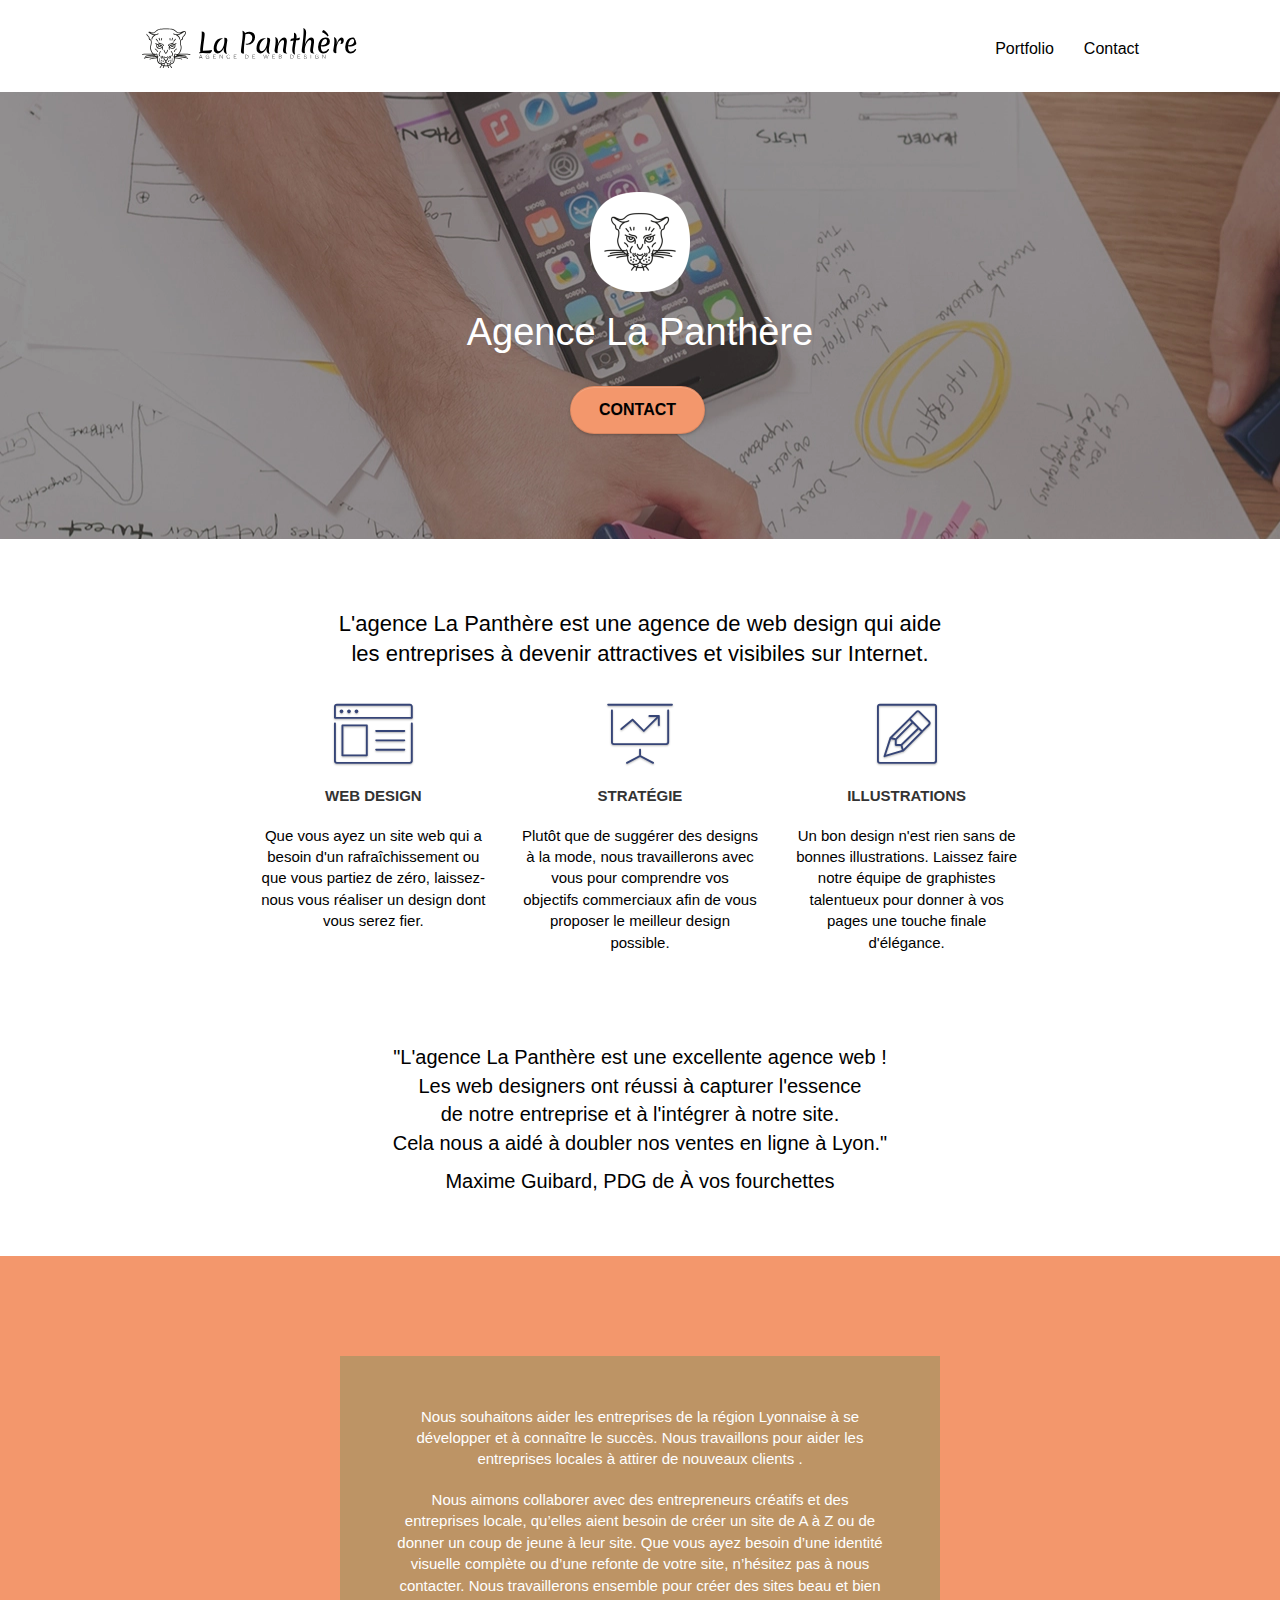
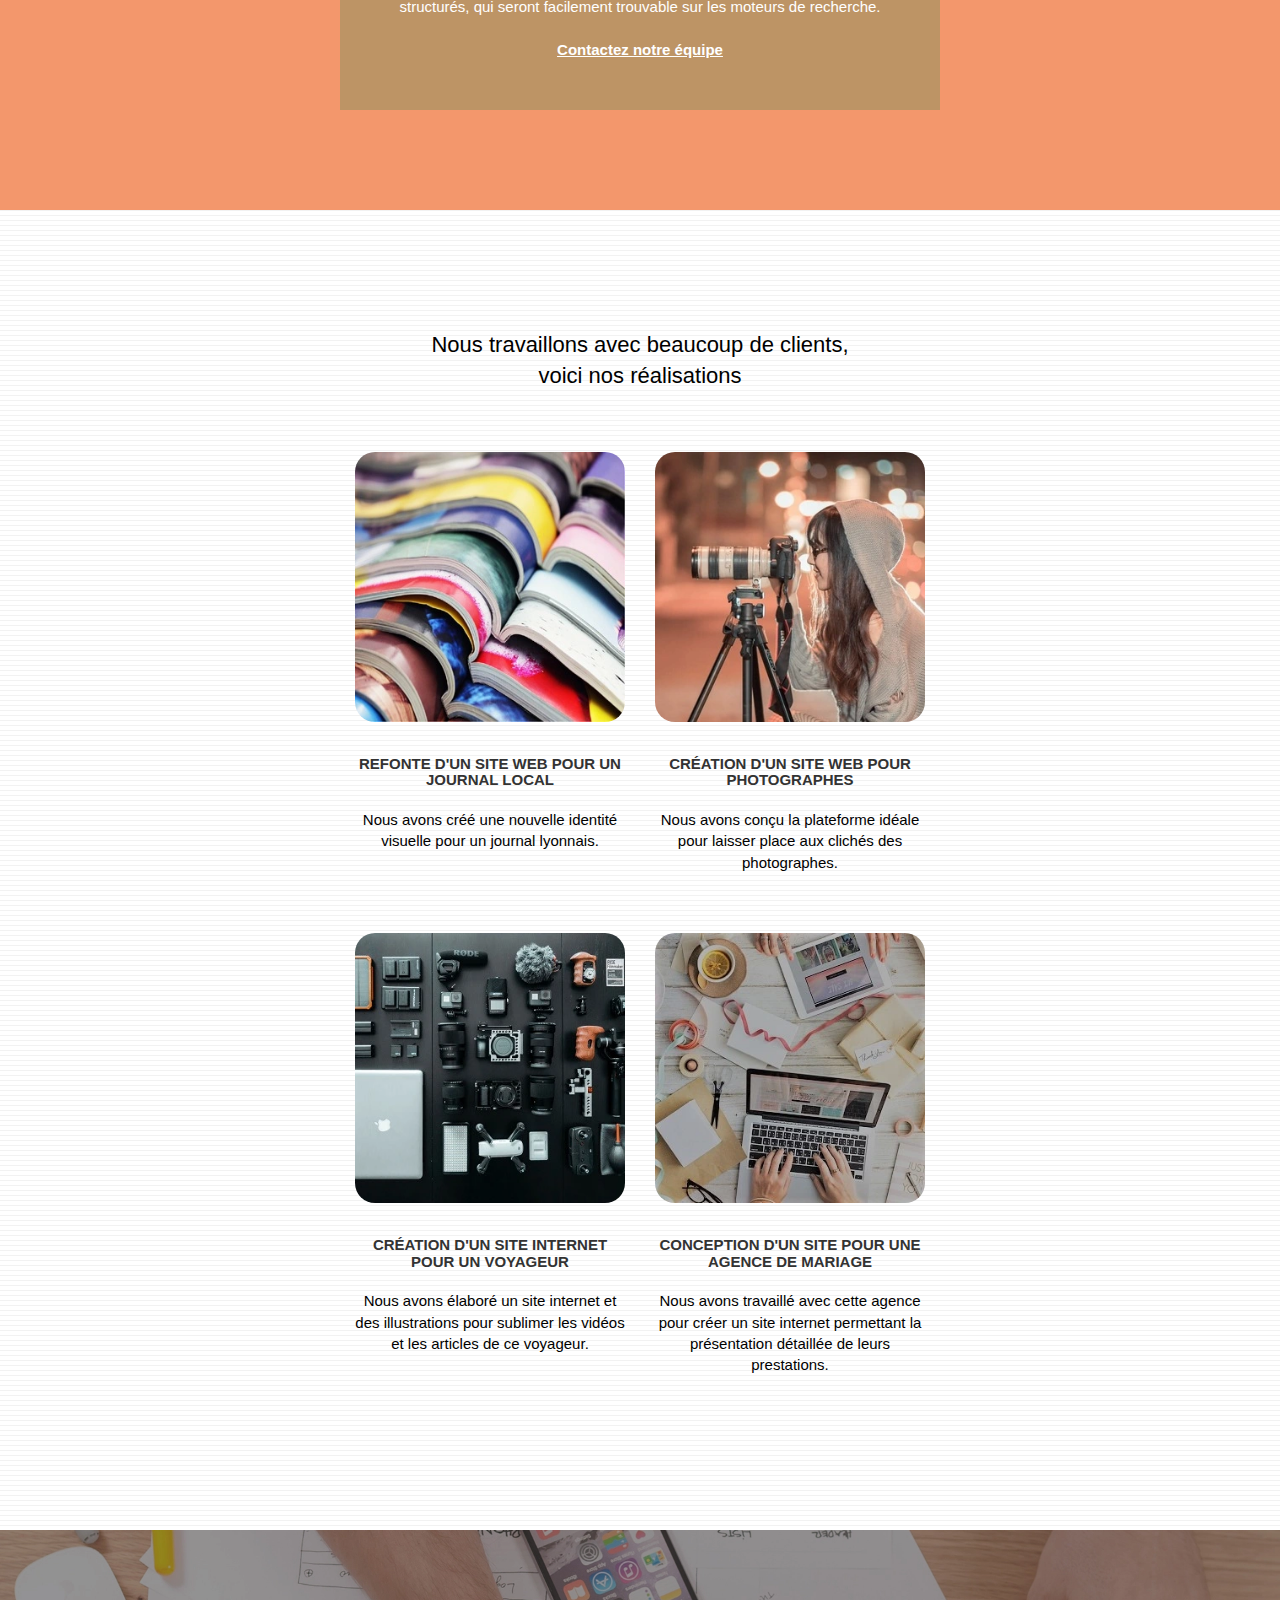
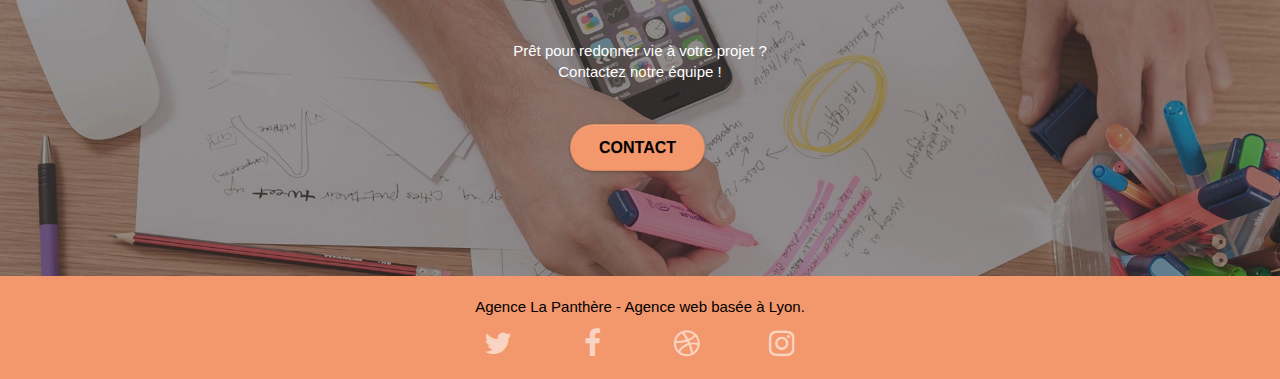
<file: index.html>
<!doctype html>
<html lang="fr">
<head>
	<meta charset="utf-8">
	<title>La Panthère, Agence web design à Lyon</title>
	<meta name="robots" content="index, follow">
	<meta name="google-site-verification" content="KetbdcQ3W8csadbLWw6Rk9CT-C-_mLVbWP8tH2MUZbk">
    <meta name="description" content="Création de sites internet pour des commmercants, évènements, artistes ou artisants. Sites vitrine ou professionnels. La Panthère est la meilleur agence de web design à Lyon.">
    <meta name="viewport" content="width=device-width, initial-scale=1.0, viewport-fit=cover">
	<link rel="canonical" href="https://alexvtl.github.io/La-panthere-after/">
    <link rel="shortcut icon" type="image/png" href="favicon.jpg">
	
	<link rel="stylesheet" type="text/css" href="./css/bootstrap.css">
	<link rel="stylesheet" type="text/css" href="style.css">
	<link rel="stylesheet" type="text/css" href="./css/font-awesome.css">
	<link rel="stylesheet" type="text/css" href="./css/et-line.css">
	

	<script src="./js/bootstrap.js" defer></script>

    
<!-- Analytics -->
 
<!-- Analytics END -->
    
</head>
<body>
<!-- Principal conteneur -->
<main class="page-container">
    
<!-- bloc-0 -->
<header class="bloc bgc-white l-bloc " id="bloc-0">
	<div class="container bloc-sm">
		<nav class="navbar row">
			<div class="navbar-header">
				<a class="navbar-brand" href="index.html"><img src="img/agence-la-panthere-monochrome.svg" alt="logo agence web design la panthère lyon" height="40" width="216"></a>
				<button id="nav-toggle" type="button" class="ui-navbar-toggle navbar-toggle" data-toggle="collapse" data-target=".navbar-1">
					<span class="sr-only">Toggle navigation</span>
					<span class="icon-bar"></span>
					<span class="icon-bar"></span>
					<span class="icon-bar"></span>
				</button>
			</div>
			<div class="collapse navbar-collapse navbar-1 special-dropdown-nav">
				<ul class="site-navigation nav navbar-nav">
					<li>
						<a href="#bloc-4-portfolio">Portfolio</a>
					</li>
					<li>
						<a href="contact.html">Contact</a>
					</li>
				</ul>
			</div>
		</nav>
	</div>
</header>
<!-- bloc-0 END -->

<!-- bloc-1-presentation -->
<div class="bloc bgc-dark-slate-blue bg-banniere d-bloc bg-t-edge bloc-bg-texture texture-paper b-parallax" id="bloc-1-hero">
	<div class="container bloc-lg">
		<div class="row tight-width-whitespace">
			<div class="col-sm-12">
				<img src="img/logo.webp" class="center-block image-resize-mode" height="100" width="100" alt="Agence La Panthère, agence web paris, création logo paris">
				<h1 class="text-center hero-bloc-text tc-white ">
					Agence La Panthère
				</h1>
				<div class="text-center">
					<a href="contact.html" class="btn btn-lg btn-clean btn-rd cta-hero btn-atomic-tangerine" id="cta-hero">Contact</a>
				</div>
			</div>
		</div>
	</div>
</div>
<!-- bloc-1-presentation END -->

<!-- bloc-2-services -->
<div class="bloc bgc-white l-bloc" id="bloc-2-services">
	<div class="container bloc-md">

		<div class="row">
			<div class="col-sm-12 text-center">
				<h2>L'agence La Panthère est une agence de web design qui aide
					<br> les entreprises à devenir attractives et visibiles sur Internet.
				</h2>
			</div>
		</div>
		<div class="row voffset-lg med-width-whitespace">
			<div class="col-sm-4">
				<div class="text-center">
					<span class="et-icon-browser sm-shadow icon-dark-slate-blue icons icon-lg"></span>
				</div>
				<h3 class="mg-md text-center">
					Web design
				</h3>
				<p class="text-center ">
					Que vous ayez un site web qui a besoin d'un rafraîchissement ou que vous partiez de zéro, laissez-nous vous réaliser un design dont vous serez fier.
				</p>
			</div>
			<div class="col-sm-4">
				<div class="text-center">
					<span class="et-icon-presentation sm-shadow icon-dark-slate-blue icons icon-lg"></span>
				</div>
				<h3 class="mg-md text-center">
					Stratégie
				</h3>
				<p class="text-center ">
					Plutôt que de suggérer des designs à la mode, nous travaillerons avec vous pour comprendre vos objectifs commerciaux afin de vous proposer le meilleur design possible.<br>
				</p>
			</div>
			<div class="col-sm-4">
				<div class="text-center">
					<span class="et-icon-edit sm-shadow icon-dark-slate-blue icons icon-lg"></span>
				</div>
				<h3 class="mg-md text-center">
					Illustrations
				</h3>
				<p class="text-center">
					Un bon design n'est rien sans de bonnes illustrations. Laissez faire notre équipe de graphistes talentueux pour donner à vos pages une touche finale d'élégance.
				</p>
			</div>
		</div>
		<div class="row voffset-lg voffset">
			<div class="col-xs-12 col-md-8 col-md-offset-2 text-center citation">
				<p>"L'agence La Panthère est une excellente agence web ! <br> Les web designers ont réussi à
					capturer l'essence
					<br> de notre entreprise et à l'intégrer à notre site.<br> Cela nous a aidé à doubler nos
					ventes en ligne à Lyon."
				</p>
				<p class="nom-quote">Maxime Guibard, PDG de À vos fourchettes<p>
			</div>
		</div>
	</div>
</div>
<!-- bloc-2-services END -->

<!-- bloc-3-what-i-do -->
<aside>
	<div class="bloc tc-white bgc-atomic-tangerine bg-presentation d-bloc bloc-bg-texture texture-paper b-parallax" id="bloc-3-what-i-do">
		<div class="container bloc-lg">
			<div class="row tight-width-whitespace black-background">
				<div class="col-sm-12">
					<h2 class="mg-md text-center tc-white">
						Nous souhaitons aider les entreprises de la région Lyonnaise à se développer et à connaître le succès. Nous travaillons pour aider les entreprises locales à attirer de nouveaux clients .<br>
					</h2>
					<p class="text-center white">
						Nous aimons collaborer avec des entrepreneurs créatifs et des entreprises locale, qu’elles aient besoin de créer un site de A à Z ou de donner un coup de jeune à leur site. Que vous ayez besoin d’une identité visuelle complète ou d’une refonte de votre site, n’hésitez pas à nous contacter. Nous travaillerons ensemble pour créer des sites beau et bien structurés, qui seront facilement trouvable sur les moteurs de recherche. 
						<br><br><a class="ltc-white bold-link" href="contact.html">Contactez notre équipe</a><br>
					</p>
				</div>
			</div>
		</div>
	</div>
</aside>
<!-- bloc-3-what-i-do END -->

<!-- bloc-4-portfolio -->
<div class="bloc bgc-white bg-lines-h2-bg bg-repeat l-bloc" id="bloc-4-portfolio">
	<div class="container bloc-lg">
		<div class="row">
			<div class="col-sm-12 text-center">
				<h2>Nous travaillons avec beaucoup de clients,<br> voici nos réalisations</h2>
			</div>
		</div>
		<div class="row tight-width-whitespace portfolio-row">
			<div class="col-sm-6 div-center">
				<a href="#" data-lightbox="img/1.webp" data-gallery-id="gallery-1" data-caption="Refonte d'un site web pour un journal local" data-frame="snapshot-lb"><img src="img/1.webp" alt="paris web design logo agence web meilleure agence et refonte site web journal" class="img-responsive portfolio-thumb" height="270" width="270"></a>
				<h3 class="mg-md text-center">
					Refonte d'un site web pour un journal local
				</h3>
				<p class="text-center">
					Nous avons créé une nouvelle identité visuelle pour un journal lyonnais.
				</p>
			</div>
			<div class="col-sm-6 div-center">
				<a href="#" data-lightbox="img/2.webp" data-gallery-id="gallery-1" data-caption="Création d'un site web pour photographes" data-frame="snapshot-lb"><img src="img/2.webp" class="img-responsive portfolio-thumb" alt="paris web design logo agence web meilleure agence, Création d'un site web pour photographes" height="270" width="270"></a>
				<h3 class="mg-md text-center">
					Création d'un site web pour photographes
				</h3>
				<p class="text-center">
					Nous avons conçu la plateforme idéale pour laisser place aux clichés des photographes.
				</p>
			</div>
		</div>
		<div class="row tight-width-whitespace portfolio-row">
			<div class="col-sm-6 div-center">
				<a href="#" data-lightbox="img/3.webp" data-gallery-id="gallery-1" data-caption="Création d'un site internet pour un voyageur" data-frame="snapshot-lb"><img src="img/3.webp" class="img-responsive portfolio-thumb" alt="paris web design logo agence web meilleure agence, Création d'un site web pour voyageur" height="270" width="270"></a>
				<h3 class="mg-md text-center">
					Création d'un site internet pour un voyageur
				</h3>
				<p class="text-center">
					Nous avons élaboré un site internet et des illustrations pour sublimer les vidéos et les articles de ce voyageur.
				</p>
			</div>
			<div class="col-sm-6 div-center">
				<a href="#" data-lightbox="img/4.webp" data-gallery-id="gallery-1" data-caption="Conception d'un site pour une agence de mariage" data-frame="snapshot-lb"><img src="img/4.webp" class="img-responsive portfolio-thumb" alt="Création d'un site web pour agence de mariage" height="270" width="270"></a>
				<h3 class="mg-md text-center">
					Conception d'un site pour une agence de mariage
				</h3>
				<p class="text-center">
					Nous avons travaillé avec cette agence pour créer un site internet permettant la présentation détaillée de leurs prestations.
				</p>
			</div>
		</div>
	</div>
</div>
<!-- bloc-4-portfolio END -->

<!-- bloc-5-cta -->
<div class="bloc bgc-dark-slate-blue bg-banniere d-bloc bloc-bg-texture texture-paper" id="bloc-5-cta">
	<div class="container bloc-lg">
		<div class="row">
			<h2 class="mg-md text-center tc-white">
				Prêt pour redonner vie à votre projet ?<br>Contactez notre équipe !
			</h2>
			<div class="col-sm-12 text-center">
				<a href="contact.html" class="btn btn-atomic-tangerine btn-clean btn-rd btn-lg cta-hero">Contact</a>
			</div>
		</div>
	</div>
</div>
<!-- bloc-5-cta END -->
</main>
<!-- Principal conteneur END -->
<!-- Footer - bloc-8 -->
<footer>
	<div class="bloc bgc-atomic-tangerine d-bloc" id="bloc-8">
		<div class="container bloc-sm">
			<div class="row">
				<div class="col-sm-12">
					<p class="text-center black">
						Agence La Panthère - Agence web basée à Lyon.<br>
					</p>
					<div class="row row-no-gutters social">
						<div class="col-sm-3">
							<div class="text-center">
								<a class="social" title="Twitter" href="https://twitter.com" aria-label="logo twitter"
                                   target="_blank"><span class="fa fa-twitter icon-md"></span></a>
							</div>
						</div>
						<div class="col-sm-3">
							<div class="text-center">
								<a class="social" title="Facebook" href="https://facebook.com" aria-label="logo facebook" target="_blank"><span class="fa fa-facebook icon-md"></span></a>
							</div>
						</div>
						<div class="col-sm-3">
							<div class="text-center">
								<a class="social" title="Dribbble" href="https://dribbble.com" aria-label="logo dribble"
                                   target="_blank"><span class="fa fa-dribbble icon-md"></span></a>
							</div>
						</div>
						<div class="col-sm-3">
							<div class="text-center">
								<a class="social" title="Instagram" href="https://instagram.com" aria-label="logo instagram" target="_blank"><span class="fa fa-instagram icon-md"></span></a>
							</div>
						</div>
					</div>
				</div>
			</div>
		</div>
	</div>
</footer>
<!-- Footer - bloc-8 END -->


<!-- Principal conteneur END -->
</body>
</html>
</file>
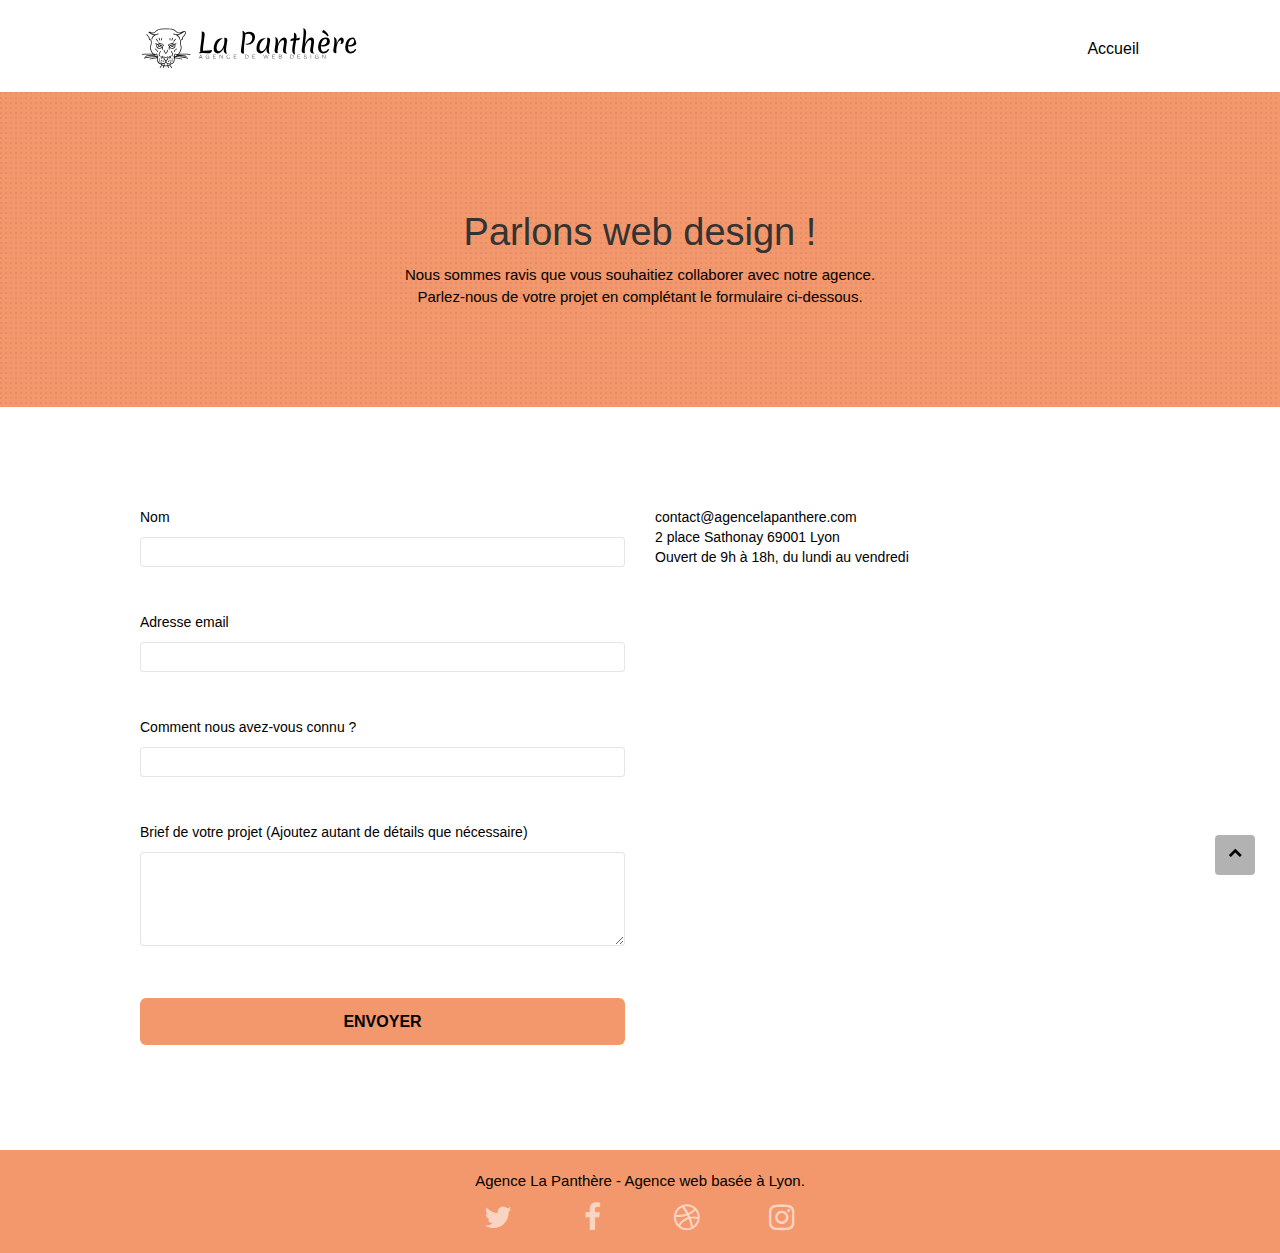
<file: contact.html>
<!doctype html>
<html lang="fr">
<head>
    <meta charset="utf-8">
    <meta name="description" content="Contactez la panthère, la meilleure agence de Web design à Lyon">
    <meta name="viewport" content="width=device-width, initial-scale=1.0, viewport-fit=cover">
    <link rel="shortcut icon" type="image/png" href="favicon.jpg">
    <link rel="canonical" href="https://alexvtl.github.io/La-panthere-after/contact.html">

	<link rel="stylesheet" type="text/css" href="./css/bootstrap.css">
	<link rel="stylesheet" type="text/css" href="style.css">
	<link rel="stylesheet" type="text/css" href="./css/font-awesome.css">
	<link rel="stylesheet" type="text/css" href="./css/et-line.css">
	
    
	<script src="./js/jquery-2.1.0.js" defer></script>
	<script src="./js/bootstrap.js" defer></script>
	<script src="./js/blocs.js" defer></script>
	<script src="./js/jqBootstrapValidation.js" defer></script>
	<script src="./js/formHandler.js" defer></script>

    <title>La Panthère, Contact</title>

    
<!-- Analytics -->
 
<!-- Analytics END -->
    
</head>
<body>
<!-- Principal conteneur -->
<div class="page-container">
    
<!-- bloc-0 -->
<header class="bloc bgc-white l-bloc " id="bloc-0">
	<div class="container bloc-sm">
		<nav class="navbar row">
			<div class="navbar-header">
				<a class="navbar-brand" href="index.html"><img src="img/agence-la-panthere-monochrome.svg" alt="logo agence web design la panthère lyon" height="40" width="216"></a>
				<button id="nav-toggle" type="button" class="ui-navbar-toggle navbar-toggle" data-toggle="collapse" data-target=".navbar-1">
					<span class="sr-only">Toggle navigation</span>
					<span class="icon-bar"></span>
					<span class="icon-bar"></span>
					<span class="icon-bar"></span>
				</button>
			</div>
			<div class="collapse navbar-collapse navbar-1 special-dropdown-nav">
				<ul class="site-navigation nav navbar-nav">
					<li>
						<a href="index.html">Accueil</a>
					</li>
				</ul>
			</div>
		</nav>
	</div>
</header>
<!-- bloc-0 END -->

<!-- bloc-6 -->
<section class="bloc bg-dots-bg bg-repeat bgc-atomic-tangerine d-bloc bloc-bg-texture texture-paper" id="bloc-6">
	<div class="container bloc-lg">
		<div class="row">
			<div class="col-sm-12">
				<h1 class="text-center hero-bloc-text black">
					Parlons web design !
				</h1>
				<p class="text-center mg-lg black tight-width-whitespace">
					Nous sommes ravis que vous souhaitiez collaborer avec notre agence.<br>
					Parlez-nous de votre projet en complétant le formulaire ci-dessous.
				</p>
			</div>
		</div>
	</div>
</section>
<!-- bloc-6 END -->
<main>
<!-- bloc-7 -->
<div class="bloc bgc-white l-bloc" id="bloc-7">
	<div class="container bloc-lg">
		<div class="row">
			<div class="col-sm-6">
				<form id="form_1">
					<div class="form-group">
						<label for="name">
							Nom
						</label>
						<input id="name" class="form-control" required>
					</div>
					<div class="form-group">
						<label for="email">
							Adresse email
						</label>
						<input id="email" class="form-control" type="email" required >
					</div>
					<div class="form-group">
						<label for="input_504">
							Comment nous avez-vous connu ?
						</label>
						<input class="form-control" type="email" required id="input_504" >
					</div>
					<div class="form-group">
						<label for="message">
							Brief de votre projet (Ajoutez autant de détails que nécessaire)<br>
						</label><textarea id="message" class="form-control" rows="4" cols="50" required></textarea>
					</div> 
					<button class="bloc-button btn btn-lg btn-block cta-hero btn-atomic-tangerine" type="submit">
						Envoyer
					</button>
				</form>
			</div>
			<div class="col-sm-6">
				<p>
					contact@agencelapanthere.com<br>2 place Sathonay 69001 Lyon<br>Ouvert de 9h à 18h, du lundi au vendredi<br>
				</p>
			</div>
		</div>
	</div>
</div>
<!-- bloc-7 END -->
</main>
<!-- Principal conteneur END -->
<!-- ScrollToTop Button -->
<span class="bloc-button btn btn-d scrollToTop" onclick="scrollToTarget('1')"><span class="fa fa-chevron-up"></span></span>
<!-- Footer - bloc-8 -->
<footer>
	<div class="bloc bgc-atomic-tangerine d-bloc" id="bloc-8">
		<div class="container bloc-sm">
			<div class="row">
				<div class="col-sm-12">
					<p class="text-center black">
						Agence La Panthère - Agence web basée à Lyon.<br>
					</p>
					<div class="row row-no-gutters social row-social">
						<div class="col-sm-3">
							<div class="text-center">
								<a class="social" title="Twitter" href="https://twitter.com" aria-label="logo twitter"
                                   target="_blank"><span class="fa fa-twitter icon-md"></span></a>
							</div>
						</div>
						<div class="col-sm-3">
							<div class="text-center">
								<a class="social" title="Facebook" href="https://facebook.com" aria-label="logo facebook" target="_blank"><span class="fa fa-facebook icon-md"></span></a>
							</div>
						</div>
						<div class="col-sm-3">
							<div class="text-center">
								<a class="social" title="Dribbble" href="https://dribbble.com" aria-label="logo dribble"
                                   target="_blank"><span class="fa fa-dribbble icon-md"></span></a>
							</div>
						</div>
						<div class="col-sm-3">
							<div class="text-center">
								<a class="social" title="Instagram" href="https://instagram.com" aria-label="logo instagram" target="_blank"><span class="fa fa-instagram icon-md"></span></a>
							</div>
						</div>
					</div>
				</div>
			</div>
		</div>
	</div>
</footer>
<!-- Footer - bloc-8 END -->
</div>
<!-- Principal conteneur END -->
    

</body>
</html>
</file>
<file: style.css>
body {
    margin: 0;
    padding: 0;
    background: #FFF;
    overflow-x: hidden;
    -webkit-font-smoothing: antialiased;
    -moz-osx-font-smoothing: grayscale;
}

a,
button {
    transition: all .3s ease-in-out;
    outline: none!important;
}

a:hover {
    text-decoration:underline;
    cursor: pointer;
}

#page-loading-blocs-notifaction {
    position: fixed;
    top: 0;
    bottom: 0;
    width: 100%;
    z-index: 100000;
    background: #FFFFFF url("img/pageload-spinner.gif") no-repeat center center;
}

.bloc {
    width: 100%;
    clear: both;
    background: 50% 50% no-repeat;
    padding: 0 50px;
    -webkit-background-size: cover;
    -moz-background-size: cover;
    -o-background-size: cover;
    background-size: cover;
    position: relative;
}

.bloc .container {
    padding-left: 0;
    padding-right: 0;
}

.bloc .container img{
    border-radius: 20px;
}

.bloc-lg {
    padding: 100px 50px;
}

.bloc-md {
    padding: 50px;
}

.bloc-sm {
    padding: 20px 50px;
}

.div-center {
    display: flex;
    flex-direction: column;
    align-items: center;
    gap: 0px;
}

.bg-center,
.bg-l-edge,
.bg-r-edge,
.bg-t-edge,
.bg-b-edge,
.bg-tl-edge,
.bg-bl-edge,
.bg-tr-edge,
.bg-br-edge,
.bg-repeat {
    -webkit-background-size: auto!important;
    -moz-background-size: auto!important;
    -o-background-size: auto!important;
    background-size: auto!important;
}

.bg-repeat {
    background: repeat;
}

.bg-t-edge {
    background: top no-repeat;
}

.bloc-bg-texture::before {
    content: "";
    background-size: 2px 2px;
    position: absolute;
    top: 0;
    bottom: 0;
    left: 0;
    right: 0;
}

.texture-paper::before {
    background-size: 280px 280px;
}

.b-parallax {
    background-attachment: fixed;
}

.d-bloc {
    color: rgba(255, 255, 255, .7);
}

.d-bloc button:hover {
    color: rgba(255, 255, 255, .9);
}

.d-bloc .icon-round,
.d-bloc .icon-square,
.d-bloc .icon-rounded,
.d-bloc .icon-semi-rounded-a,
.d-bloc .icon-semi-rounded-b {
    border-color: rgba(255, 255, 255, .9);
}

.d-bloc .divider-h span {
    border-color: rgba(255, 255, 255, .2);
}

.d-bloc .a-btn,
.d-bloc .navbar a,
.d-bloc .navbar-brand,
.d-bloc a .icon-sm,
.d-bloc a .icon-md,
.d-bloc a .icon-lg,
.d-bloc a .icon-xl,
.d-bloc h1 a,
.d-bloc h2 a,
.d-bloc h3 a,
.d-bloc h4 a,
.d-bloc h5 a,
.d-bloc h6 a,
.d-bloc p a {
    color: rgba(255, 255, 255, .6);
}

.d-bloc .a-btn:hover,
.d-bloc .navbar a:hover,
.d-bloc .navbar-brand:hover,
.d-bloc a:hover .icon-sm,
.d-bloc a:hover .icon-md,
.d-bloc a:hover .icon-lg,
.d-bloc a:hover .icon-xl,
.d-bloc h1 a:hover,
.d-bloc h2 a:hover,
.d-bloc h3 a:hover,
.d-bloc h4 a:hover,
.d-bloc h5 a:hover,
.d-bloc h6 a:hover,
.d-bloc p a:hover {
    color: rgba(255, 255, 255, 1);
}

.d-bloc .navbar-toggle .icon-bar {
    background: rgba(255, 255, 255, 1);
}

.d-bloc .btn-wire,
.d-bloc .btn-wire:hover {
    color: rgba(255, 255, 255, 1);
    border-color: rgba(255, 255, 255, 1);
}

.d-bloc .panel {
    color: rgba(0, 0, 0, .5);
}

.d-bloc .panel button:hover {
    color: rgba(0, 0, 0, .7);
}

.d-bloc .panel icon {
    border-color: rgba(0, 0, 0, .7);
}

.d-bloc .panel .divider-h span {
    border-color: rgba(0, 0, 0, .1);
}

.d-bloc .panel .a-btn {
    color: rgba(0, 0, 0, .6);
}

.d-bloc .panel .a-btn:hover {
    color: rgba(0, 0, 0, 1);
}

.d-bloc .panel .btn-wire,
.d-bloc .panel .btn-wire:hover {
    color: rgba(0, 0, 0, .7);
    border-color: rgba(0, 0, 0, .3);
}

.d-bloc .panel,
.l-bloc {
    color: rgba(0, 0, 0, .5);
}

.d-bloc .panel button:hover,
.l-bloc button:hover {
    color: rgba(0, 0, 0, .7);
}

.l-bloc .icon-round,
.l-bloc .icon-square,
.l-bloc .icon-rounded,
.l-bloc .icon-semi-rounded-a,
.l-bloc .icon-semi-rounded-b {
    border-color: rgba(0, 0, 0, .7);
}

.d-bloc .panel .divider-h span,
.l-bloc .divider-h span {
    border-color: rgba(0, 0, 0, .1);
}

.d-bloc .panel .a-btn,
.l-bloc .a-btn,
.l-bloc .navbar a,
.l-bloc .navbar-brand,
.l-bloc a .icon-sm,
.l-bloc a .icon-md,
.l-bloc a .icon-lg,
.l-bloc a .icon-xl,
.l-bloc h1 a,
.l-bloc h2 a,
.l-bloc h3 a,
.l-bloc h4 a,
.l-bloc h5 a,
.l-bloc h6 a,
.l-bloc p a {
    color: rgba(0, 0, 0, .6);
}

.d-bloc .panel .a-btn:hover,
.l-bloc .a-btn:hover,
.l-bloc .navbar a:hover,
.l-bloc .navbar-brand:hover,
.l-bloc a:hover .icon-sm,
.l-bloc a:hover .icon-md,
.l-bloc a:hover .icon-lg,
.l-bloc a:hover .icon-xl,
.l-bloc h1 a:hover,
.l-bloc h2 a:hover,
.l-bloc h3 a:hover,
.l-bloc h4 a:hover,
.l-bloc h5 a:hover,
.l-bloc h6 a:hover,
.l-bloc p a:hover {
    color: rgba(0, 0, 0, 1);
}

.l-bloc .navbar-toggle .icon-bar {
    color: rgba(0, 0, 0, .6);
}

.d-bloc .panel .btn-wire,
.d-bloc .panel .btn-wire:hover,
.l-bloc .btn-wire,
.l-bloc .btn-wire:hover {
    color: rgba(0, 0, 0, .7);
    border-color: rgba(0, 0, 0, .3);
}

.voffset {
    margin-top: 30px;
}

.voffset-lg {
    margin-top: 80px;
}

.row-no-gutters {
    margin-right: 0;
    margin-left: 0;
    display: flex;
    justify-content: center;
    gap: 22px;
}

.row.row-no-gutters > [class^="col-"],
.row.row-no-gutters > [class*=" col-"] {
    padding-right: 0;
    padding-left: 0;
}

#bloc-1-hero h1 {
    font-size: 32px;
}

.navbar {
    margin-bottom: 0;
    z-index: 1;
}

.navbar-brand {
    height: auto;
    padding: 3px 15px;
    font-size: 25px;
    font-weight: normal;
    font-weight: 600;
    line-height: 44px;
}

.navbar-brand img {
    max-height: 200px;
    margin: 0 5px 0 0;
    display: inline;
}

.navbar-brand img[src$=svg] {
    min-width: 100px;
}

.nav-center .navbar-brand img {
    margin: 0;
}

.navbar .nav {
    padding-top: 2px;
    float: right;
    z-index: 1;
    list-style-type: none;
    text-decoration: none;
}

ul li a{
    text-decoration: none;
}

.nav > li {
    float: left;
    margin-top: 4px;
    font-size: 16px;
    text-decoration: none;
}

.navbar-nav .open .dropdown-menu > li > a {
    text-align: inherit;
}

.nav > li a:hover,
.nav > li a:focus {
    background: transparent;
    text-decoration: underline;
}

.navbar-toggle {
    margin: 10px 10px 0 0;
    border: 0px;
}

.navbar-toggle:hover {
    background: transparent!important;
}

.navbar-toggle .icon-bar {
    background-color: rgba(0, 0, 0, .5);
    width: 26px;
}

.nav-invert .navbar .nav {
    float: left;
}

.nav-invert .navbar-header,
.nav-invert .navbar-brand {
    float: right;
    position: relative;
    z-index: 2;
}

@media (min-width: 768px) {
    .site-navigation {
        position: absolute;
        top: 50%;
        right: 0%;
        transform: translate(0, -50%);
        -webkit-transform: translateY(-50%);
        text-decoration: none;
    }
    .nav > li .dropdown-menu a,
    .nav > li .dropdown-menu a:hover {
        color: #484848;
    }
    .nav-invert .site-navigation {
        left: 0;
        right: 0;
    }
    .nav-center {
        text-align: center;
    }
    .nav-center .navbar-header {
        width: 100%;
    }
    .nav-center .navbar-header,
    .nav-center .navbar-brand,
    .nav-center .nav > li {
        float: none;
        display: inline-block;
        text-decoration: none;
    }
    .nav-center .site-navigation {
        position: relative;
        width: 100%;
        right: 0;
        margin-right: 0px;
        margin-top: 20px;
    }
    .nav-center.mini-nav .navbar-toggle {
        float: none;
        margin: 10px auto 0;
    }
    .navbar-toggle{
        display: none;
    }
}

.nav > li > .dropdown a {
    background: none!important;
    display: block;
    padding: 14px 15px;
}

nav .caret {
    margin: 0 5px;
}

.dropdown-menu .dropdown-menu {
    top: -8px;
    left: 100%;
}

.dropdown-menu .dropmenu-flow-right {
    top: 100%;
    left: 0;
    margin-left: -1px;
    border-top-left-radius: 0;
    border-top-right-radius: 0;
}

.dropdown-menu .dropdown span {
    border: 4px solid black;
    border-top-color: transparent;
    border-right-color: transparent;
    border-bottom-color: transparent;
    margin: 6px -5px 0 0!important;
    float: right;
}

.mg-md {
    margin-top: 10px;
    margin-bottom: 20px;
    color: white;
}

.mg-lg {
    margin-top: 10px;
    margin-bottom: 40px;
}

.btn {
    margin: 0 5px 5px 0;
}

.btn.pull-right {
    margin: 0 0 5px 5px;
}

.btn-d,
.btn-d:hover,
.btn-d:focus {
    color: #FFF;
    background: rgba(0, 0, 0, .3);
}

button {
    outline: none!important;
}

.btn-rd {
    border-radius: 40px;
}

.btn-clean {
    border: 1px solid rgba(0, 0, 0, .08);
    border-bottom-color: rgba(0, 0, 0, .1);
    text-shadow: 0 1px 0 rgba(0, 0, 1, .1);
    box-shadow: 0 1px 3px rgba(0, 0, 1, .25), inset 0 1px 0 0 rgba(255, 255, 255, .15);
}

.icon-md {
    font-size: 30px!important;
    color: white;
}


.icon-lg {
    font-size: 60px!important;
}

.sm-shadow {
    text-shadow: 0 1px 2px rgba(0, 0, 0, .3);
}

.panel-sq,
.panel-sq .panel-heading,
.panel-sq .panel-footer {
    border-radius: 0;
}

.panel-rd {
    border-radius: 30px;
}

.panel-rd .panel-heading {
    border-radius: 29px 29px 0 0;
}

.panel-rd .panel-footer {
    border-radius: 0 0 29px 29px;
}
.form-group{
display: flex;
flex-direction:column;
}

.form-control {
    border-color: rgba(0, 0, 0, .1);
    box-shadow: none;
    margin:5px 0px 15px;
    height: 30px;
}

.scrollToTop {
    width: 40px;
    height: 40px;
    position: fixed;
    bottom: 20px;
    right: 20px;
    z-index: 500;
    transition: all .3s ease-in-out;
}
scrollToTop span{
    margin-top: 6px;
}


.showScrollTop {
    font-size: 14px;
    opacity: 1;
}

a[data-lightbox] {
    position: relative;
    display: block;
    text-align: center;
}

a[data-lightbox]:hover::before {
    content: "+";
    font-family: "HelveticaNeue-Light", "Helvetica Neue Light", "Helvetica Neue", Helvetica, Arial;
    font-size: 32px;
    width: 50px;
    height: 50px;
    border-radius: 50%;
    margin-left: -25px;
    background: rgba(0, 0, 0, .6);
    color: #FFF;
    font-weight: 100;
    z-index: 1;
    position: absolute;
    top: 50%;
    left: 50%;
    transform: translateY(-50%);
    -webkit-transform: translateY(-50%);
}

a[data-lightbox]:hover img {
    opacity: 0.6;
    -webkit-animation-fill-mode: none;
    animation-fill-mode: none;
}

#lightbox-modal {
    display: flex;
    align-items: center;
}

#lightbox-modal .modal-dialog {
    width: 90%;
    max-width: 900px;
    margin: 0 auto 0;
}

#lightbox-modal .modal-dialog img {
    max-height: 90vh;
    margin: 0 auto;
}

.lightbox-caption {
    padding: 20px;
    color: #FFF;
    background: rgba(0, 0, 0, .5);
    position: absolute;
    left: 15px;
    right: 15px;
    bottom: 5px;
}

.close-lightbox {
    color: #FFF;
    font-size: 30px;
    position: absolute;
    top: 20px;
    right: 20px;
    z-index: 20;
    background: rgba(0, 0, 0, .5);
    border: none;
    line-height: 30px;
    padding: 0 9px 5px;
    opacity: 0.3;
}

.close-lightbox:hover,
.next-lightbox:hover,
.prev-lightbox:hover {
    opacity: 1.0;
    color: #FFF;
}

.next-lightbox,
.prev-lightbox {
    font-size: 25px;
    color: rgba(255, 255, 255, .9);
    background: rgba(0, 0, 0, .5);
    transition: all .2s ease-in-out;
    position: absolute;
    top: 45%;
    z-index: 1;
    opacity: 0.4;
}

.next-lightbox {
    padding: 6px 8px 1px 13px;
    right: 25px;
}

.prev-lightbox {
    padding: 6px 13px 1px 10px;
    left: 25px;
}

.snapshot-lb .modal-body {
    padding-bottom: 45px;
    text-align: center;
}

.snapshot-lb .lightbox-caption {
    padding: 0;
    color: rgba(0, 0, 0, .5);
    background: none;
}

h1,
h2,
h3,
h4,
h5,
h6,
p,
label,
.btn,
a {
    font-family: "helvetica";
    font-weight: 400;
    color: #000000!important;
}

.container {
    max-width: 1000px;
    margin-right: auto;
    margin-left: auto;
}

.hero-bloc-text {
    font-size: 38px !important;
    text-align: center;
}

.hero-bloc-text-sub {
    font-size: 36px;
    text-align: center;
}

.statement-bloc-text {
    line-height: 26px;
    font-style: italic;
    font-size: 20px;
    text-align: center;
    font-weight: lighter;
    max-width: 520px;
    margin: auto auto auto auto;
}

.text-center{
    font-size: 15px;
}

.tight-width-whitespace {
    max-width: 600px;
    margin: auto auto auto auto;
    text-align: center;
    color: #000000;
}

.h1 {
    font-size: 20px;
    font-family: "Open Sans";
}

.cta-hero {
    margin-top: 22px;
    color: #FFFFFF!important;
    text-transform: uppercase;
    padding: 12px 28px 12px 28px;
    font-size: 16px;
    font-weight: 700;
}

.citation.text-center{
font-size: 20px;
}

.social {
    max-width: 400px;
    margin: auto auto auto auto;
}

h2 {
    font-size: 22px;
    line-height: 1.4em;
}

h3 {
    font-size: 15px;
    text-transform: uppercase;
    font-weight: 700;
    color: #333333!important;
}

.med-width-whitespace {
    max-width: 800px;
    margin: auto auto auto auto;
    box-shadow: 0px 0px 0px #000000;
}

h1 {
    color: #333333!important;
}

h4 {
    color: #333333!important;
}

.icons {
    margin-bottom: 14px;
    margin-top: 24px;
}

.white {
    color: #FFFFFF!important;
}

.portfolio-thumb {
    margin-bottom: 24px;
}

.portfolio-row {
    margin-bottom: 44px;
    margin-top: 50px;
}

.avatar {
    box-shadow: 0px 4px 9px rgba(0, 0, 0, 0.3);
}

.black-background {
    background-color: rgba(165, 147, 99, 0.7);
    padding: 40px 40px 40px 40px;
}

.bold-link {
    font-weight: 900;
    text-decoration: underline!important;
}

.bgc-white {
    background-color: #ffffff;
}

.bgc-dark-slate-blue {
    background-color: #364577;
}

.bgc-atomic-tangerine {
    background-color: #F3976C;
}

.tc-white {
    color: #ffffff!important;

}

.btn-atomic-tangerine {
    background: #F3976C;
    color: #000000!important;
}

.btn-atomic-tangerine:hover {
    background: #c27956!important;
    color: #000000!important;
}

.ltc-white {
    color: #FFFFFF!important;
}

.ltc-white:hover {
    color: #ffffff!important;
}

.ltc-atomic-tangerine {
    color: #F3976C!important;
}

.ltc-atomic-tangerine:hover {
    color: #c27956!important;
}

.icon-dark-slate-blue {
    color: #364577!important;
    border-color: #364577!important;
}

.bg-dots-bg {
    background-image: url("img/dots-bg.png");
}

.bg-lines-h2-bg {
    background-image: url("img/lines-h2-bg.png");
}

.bg-banniere {
    background-image: url("img/agence-la-panthere.webp");
}

.bg-presentation {
    background-image: url("img/image-de-presentation.webp");
}

@media (max-width: 1024px) {
    .bloc {
        padding-left: 20px;
        padding-right: 20px;
    }
    .bloc.full-width-bloc,
    .bloc-tile-2.full-width-bloc .container,
    .bloc-tile-3.full-width-bloc .container,
    .bloc-tile-4.full-width-bloc .container {
        padding-left: 0;
        padding-right: 0;
    }
}

@media (max-width: 992px) and (min-width: 768px) {
    .navbar .nav {
        max-width: 80%
    }
    .nav-center.navbar .nav {
        max-width: 100%
    }
}

@media only screen and (min-width: 768px) and (max-width: 1024px) and (orientation: landscape) {
    .b-parallax {
        background-attachment: scroll;
    }
}

@media only screen and (min-width: 1024px) and (max-width: 1366px) and (-webkit-min-device-pixel-ratio: 1.5) {
    .b-parallax {
        background-attachment: scroll;
    }
}

@media (max-width: 991px) {
    .container {
        width: 100%;
    }
    .b-parallax {
        background-attachment: scroll;
    }
    .page-container,
    #hero-bloc {
        overflow-x: hidden;
        position: relative;
    }
    .bloc {
    }
    .bloc-group,
    .bloc-group .bloc {
        display: block;
        width: 100%;
    }
    .bloc-fill-screen .fill-bloc-top-edge,
    .bloc-fill-screen .fill-bloc-bottom-edge {
        padding: 0 20px;
    }
}

@media (max-width: 767px) {
    .page-container {
        overflow-x: hidden;
        position: relative;
    }
    h1,
    h2,
    h3,
    h4,
    h5,
    h6,
    p,
    #disqus_thread {
        padding-left: 10px!important;
        padding-right: 10px!important;
    }
    .b-parallax {
        background-attachment: scroll;
    }
    .navbar .nav {
        padding-top: 0;
        border-top: 1px solid rgba(0, 0, 0, .2);
        float: none!important;
    }
    .navbar.row {
        margin-left: 0;
        margin-right: 0;
    }
    .site-navigation {
        position: inherit;
        transform: none;
        -webkit-transform: none;
        -ms-transform: none;
    }
    .nav > li {
        margin-top: 0;
        border-bottom: 1px solid rgba(0, 0, 0, .1);
        background: rgba(0, 0, 0, .05);
        text-align: left;
        padding-left: 15px;
        width: 100%;
    }
    .nav > li:hover {
        background: rgba(0, 0, 0, .08);
        text-decoration: underline;
    }
    .dropdown .dropdown a .caret {
        float: none;
        margin: 5px 0 0 10px!important;
        border: 4px solid black;
        border-bottom-color: transparent;
        border-right-color: transparent;
        border-left-color: transparent;
    }
    #hero-bloc .navbar .nav {
        background: rgba(0, 0, 0, .8);
    }
    #hero-bloc .navbar .nav a {
        color: rgba(255, 255, 255, .6);
    }
    .hero {
        padding: 50px 0;
    }
    .hero-nav {
        left: -1px;
        right: -1px;
    }
    .navbar-collapse {
        padding: 0;
        overflow-x: hidden;
        -webkit-box-shadow: none;
        box-shadow: none;
    }
    .navbar-brand img {
        max-height: 40px;
        width: auto;
    }
    .nav-invert .navbar-header {
        float: none;
        width: 100%;
    }
    .nav-invert .navbar-toggle {
        float: left;
        margin-left: 10px;
    }
    .bloc {
        padding-left: 0;
        padding-right: 0;
    }
    .bloc-xxl,
    .bloc-xl,
    .bloc-lg {
        padding: 40px 0;
    }
    .bloc-sm,
    .bloc-md {
        padding-left: 0;
        padding-right: 0;
    }
    .bloc-tile-2 .container,
    .bloc-tile-3 .container,
    .bloc-tile-4 .container,
    .bloc-fill-screen .fill-bloc-top-edge,
    .bloc-fill-screen .fill-bloc-bottom-edge {
        padding-left: 0;
        padding-right: 0;
    }
    .a-block {
        padding: 0 10px;
    }
    .btn-dwn {
        display: none;
    }
    .voffset {
        margin-top: 5px;
    }
    .voffset-md {
        margin-top: 20px;
    }
    .voffset-lg {
        margin-top: 30px;
    }
    form {
        padding: 5px;
    }
    .close-lightbox {
        display: inline-block;
    }
    .blocsapp-device-iphone5 {
        background-size: 216px 425px;
        padding-top: 60px;
        width: 216px;
        height: 425px;
    }
    .blocsapp-device-iphone5 img {
        width: 180px;
        height: 320px;
    }
    .row-social {
        display: flex;
        justify-content: space-around;
    }
}

@media (max-width: 400px) {
    .bloc {
        padding-left: 0;
        padding-right: 0;
    }
}
</file>
<file: css/et-line.css>
@font-face {
    font-family: et-line;
    src: url(../fonts/et-line.eot);
    src: url(../fonts/et-line.eot?#iefix) format('embedded-opentype'), url(../fonts/et-line.woff) format('woff'), url(../fonts/et-line.ttf) format('truetype'), url(../fonts/et-line.svg#et-line) format('svg');
    font-weight: 400;
    font-style: normal;
    font-display: swap;
}

.et-icon-adjustments,
.et-icon-alarmclock,
.et-icon-anchor,
.et-icon-aperture,
.et-icon-attachment,
.et-icon-bargraph,
.et-icon-basket,
.et-icon-beaker,
.et-icon-bike,
.et-icon-book-open,
.et-icon-briefcase,
.et-icon-browser,
.et-icon-calendar,
.et-icon-camera,
.et-icon-caution,
.et-icon-chat,
.et-icon-circle-compass,
.et-icon-clipboard,
.et-icon-clock,
.et-icon-cloud,
.et-icon-compass,
.et-icon-desktop,
.et-icon-dial,
.et-icon-document,
.et-icon-documents,
.et-icon-download,
.et-icon-dribbble,
.et-icon-edit,
.et-icon-envelope,
.et-icon-expand,
.et-icon-facebook,
.et-icon-flag,
.et-icon-focus,
.et-icon-gears,
.et-icon-genius,
.et-icon-gift,
.et-icon-global,
.et-icon-globe,
.et-icon-googleplus,
.et-icon-grid,
.et-icon-happy,
.et-icon-hazardous,
.et-icon-heart,
.et-icon-hotairballoon,
.et-icon-hourglass,
.et-icon-key,
.et-icon-laptop,
.et-icon-layers,
.et-icon-lifesaver,
.et-icon-lightbulb,
.et-icon-linegraph,
.et-icon-linkedin,
.et-icon-lock,
.et-icon-magnifying-glass,
.et-icon-map,
.et-icon-map-pin,
.et-icon-megaphone,
.et-icon-mic,
.et-icon-mobile,
.et-icon-newspaper,
.et-icon-notebook,
.et-icon-paintbrush,
.et-icon-paperclip,
.et-icon-pencil,
.et-icon-phone,
.et-icon-picture,
.et-icon-pictures,
.et-icon-piechart,
.et-icon-presentation,
.et-icon-pricetags,
.et-icon-printer,
.et-icon-profile-female,
.et-icon-profile-male,
.et-icon-puzzle,
.et-icon-quote,
.et-icon-recycle,
.et-icon-refresh,
.et-icon-ribbon,
.et-icon-rss,
.et-icon-sad,
.et-icon-scissors,
.et-icon-scope,
.et-icon-search,
.et-icon-shield,
.et-icon-speedometer,
.et-icon-strategy,
.et-icon-streetsign,
.et-icon-tablet,
.et-icon-target,
.et-icon-telescope,
.et-icon-toolbox,
.et-icon-tools,
.et-icon-tools-2,
.et-icon-trophy,
.et-icon-tumblr,
.et-icon-twitter,
.et-icon-upload,
.et-icon-video,
.et-icon-wallet,
.et-icon-wine {
    font-family: et-line;
    speak: none;
    font-style: normal;
    font-weight: 400;
    font-variant: normal;
    text-transform: none;
    line-height: 1;
    -webkit-font-smoothing: antialiased;
    -moz-osx-font-smoothing: grayscale;
    display: inline-block
}

.et-icon-mobile:before {
    content: "\e000"
}

.et-icon-laptop:before {
    content: "\e001"
}

.et-icon-desktop:before {
    content: "\e002"
}

.et-icon-tablet:before {
    content: "\e003"
}

.et-icon-phone:before {
    content: "\e004"
}

.et-icon-document:before {
    content: "\e005"
}

.et-icon-documents:before {
    content: "\e006"
}

.et-icon-search:before {
    content: "\e007"
}

.et-icon-clipboard:before {
    content: "\e008"
}

.et-icon-newspaper:before {
    content: "\e009"
}

.et-icon-notebook:before {
    content: "\e00a"
}

.et-icon-book-open:before {
    content: "\e00b"
}

.et-icon-browser:before {
    content: "\e00c"
}

.et-icon-calendar:before {
    content: "\e00d"
}

.et-icon-presentation:before {
    content: "\e00e"
}

.et-icon-picture:before {
    content: "\e00f"
}

.et-icon-pictures:before {
    content: "\e010"
}

.et-icon-video:before {
    content: "\e011"
}

.et-icon-camera:before {
    content: "\e012"
}

.et-icon-printer:before {
    content: "\e013"
}

.et-icon-toolbox:before {
    content: "\e014"
}

.et-icon-briefcase:before {
    content: "\e015"
}

.et-icon-wallet:before {
    content: "\e016"
}

.et-icon-gift:before {
    content: "\e017"
}

.et-icon-bargraph:before {
    content: "\e018"
}

.et-icon-grid:before {
    content: "\e019"
}

.et-icon-expand:before {
    content: "\e01a"
}

.et-icon-focus:before {
    content: "\e01b"
}

.et-icon-edit:before {
    content: "\e01c"
}

.et-icon-adjustments:before {
    content: "\e01d"
}

.et-icon-ribbon:before {
    content: "\e01e"
}

.et-icon-hourglass:before {
    content: "\e01f"
}

.et-icon-lock:before {
    content: "\e020"
}

.et-icon-megaphone:before {
    content: "\e021"
}

.et-icon-shield:before {
    content: "\e022"
}

.et-icon-trophy:before {
    content: "\e023"
}

.et-icon-flag:before {
    content: "\e024"
}

.et-icon-map:before {
    content: "\e025"
}

.et-icon-puzzle:before {
    content: "\e026"
}

.et-icon-basket:before {
    content: "\e027"
}

.et-icon-envelope:before {
    content: "\e028"
}

.et-icon-streetsign:before {
    content: "\e029"
}

.et-icon-telescope:before {
    content: "\e02a"
}

.et-icon-gears:before {
    content: "\e02b"
}

.et-icon-key:before {
    content: "\e02c"
}

.et-icon-paperclip:before {
    content: "\e02d"
}

.et-icon-attachment:before {
    content: "\e02e"
}

.et-icon-pricetags:before {
    content: "\e02f"
}

.et-icon-lightbulb:before {
    content: "\e030"
}

.et-icon-layers:before {
    content: "\e031"
}

.et-icon-pencil:before {
    content: "\e032"
}

.et-icon-tools:before {
    content: "\e033"
}

.et-icon-tools-2:before {
    content: "\e034"
}

.et-icon-scissors:before {
    content: "\e035"
}

.et-icon-paintbrush:before {
    content: "\e036"
}

.et-icon-magnifying-glass:before {
    content: "\e037"
}

.et-icon-circle-compass:before {
    content: "\e038"
}

.et-icon-linegraph:before {
    content: "\e039"
}

.et-icon-mic:before {
    content: "\e03a"
}

.et-icon-strategy:before {
    content: "\e03b"
}

.et-icon-beaker:before {
    content: "\e03c"
}

.et-icon-caution:before {
    content: "\e03d"
}

.et-icon-recycle:before {
    content: "\e03e"
}

.et-icon-anchor:before {
    content: "\e03f"
}

.et-icon-profile-male:before {
    content: "\e040"
}

.et-icon-profile-female:before {
    content: "\e041"
}

.et-icon-bike:before {
    content: "\e042"
}

.et-icon-wine:before {
    content: "\e043"
}

.et-icon-hotairballoon:before {
    content: "\e044"
}

.et-icon-globe:before {
    content: "\e045"
}

.et-icon-genius:before {
    content: "\e046"
}

.et-icon-map-pin:before {
    content: "\e047"
}

.et-icon-dial:before {
    content: "\e048"
}

.et-icon-chat:before {
    content: "\e049"
}

.et-icon-heart:before {
    content: "\e04a"
}

.et-icon-cloud:before {
    content: "\e04b"
}

.et-icon-upload:before {
    content: "\e04c"
}

.et-icon-download:before {
    content: "\e04d"
}

.et-icon-target:before {
    content: "\e04e"
}

.et-icon-hazardous:before {
    content: "\e04f"
}

.et-icon-piechart:before {
    content: "\e050"
}

.et-icon-speedometer:before {
    content: "\e051"
}

.et-icon-global:before {
    content: "\e052"
}

.et-icon-compass:before {
    content: "\e053"
}

.et-icon-lifesaver:before {
    content: "\e054"
}

.et-icon-clock:before {
    content: "\e055"
}

.et-icon-aperture:before {
    content: "\e056"
}

.et-icon-quote:before {
    content: "\e057"
}

.et-icon-scope:before {
    content: "\e058"
}

.et-icon-alarmclock:before {
    content: "\e059"
}

.et-icon-refresh:before {
    content: "\e05a"
}

.et-icon-happy:before {
    content: "\e05b"
}

.et-icon-sad:before {
    content: "\e05c"
}

.et-icon-facebook:before {
    content: "\e05d"
}

.et-icon-twitter:before {
    content: "\e05e"
}

.et-icon-googleplus:before {
    content: "\e05f"
}

.et-icon-rss:before {
    content: "\e060"
}

.et-icon-tumblr:before {
    content: "\e061"
}

.et-icon-linkedin:before {
    content: "\e062"
}

.et-icon-dribbble:before {
    content: "\e063"
}
</file>
